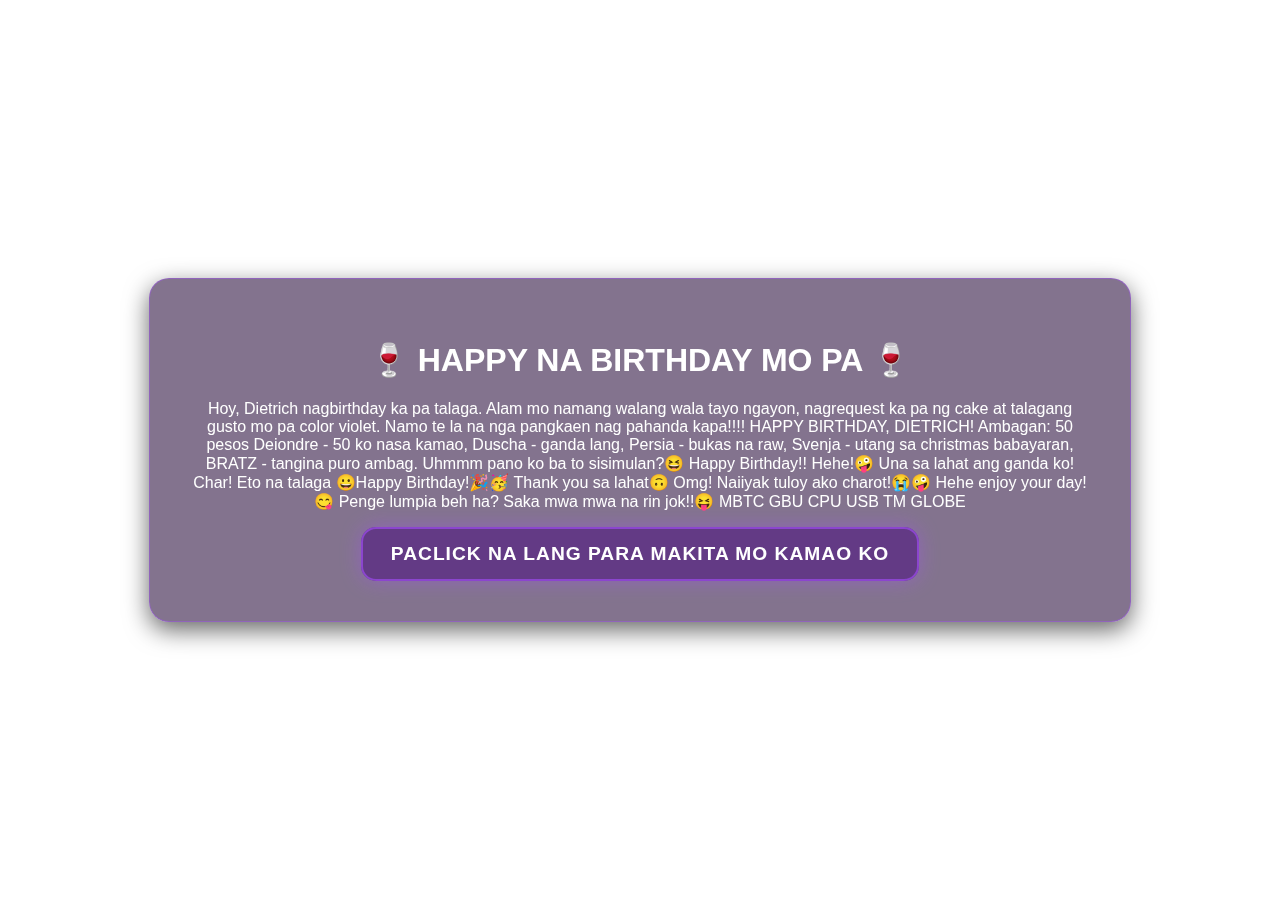
<file: index.html>
<!DOCTYPE html>
<html lang="en">
<head>
  <meta charset="UTF-8">
  <meta name="viewport" content="width=device-width, initial-scale=1.0">
  <link href="https://cdn.jsdelivr.net/npm/bootstrap@5.3.7/dist/css/bootstrap.min.css" rel="stylesheet" integrity="sha384-LN+7fdVzj6u52u30Kp6M/trliBMCMKTyK833zpbD+pXdCLuTusPj697FH4R/5mcr" crossorigin="anonymous">
    <script src="jquery-3.7.1.min.js"></script>
  <title>For Dietrich</title>
  <link rel="stylesheet" href="intro.css">
</head>
<body>
  <div class="intro">
    <h1>🍷 HAPPY NA BIRTHDAY MO PA 🍷</h1>
    <p>
    Hoy, Dietrich nagbirthday ka pa talaga. Alam mo namang walang wala tayo ngayon, nagrequest ka pa ng cake at talagang gusto mo pa color violet. Namo te la na nga pangkaen nag pahanda kapa!!!! HAPPY BIRTHDAY, DIETRICH!
    Ambagan: 50 pesos
    Deiondre - 50 ko nasa kamao, Duscha - ganda lang, Persia - bukas na raw, Svenja - utang sa christmas babayaran, BRATZ - tangina puro ambag. Uhmmm pano ko ba to sisimulan?😆 Happy Birthday!! Hehe!🤪 Una sa lahat ang ganda ko! Char! Eto na talaga 😀Happy Birthday!🎉🥳 Thank you sa lahat🙃 Omg! Naiiyak tuloy ako charot!😭🤪 Hehe enjoy your day!😋 Penge lumpia beh ha? Saka mwa mwa na rin jok!!😝 MBTC GBU CPU USB TM GLOBE

    </p>
    <a href="hbd.html" class="enter-btn">Paclick na lang para makita mo kamao ko</a>
  </div>
</body>
</html>
</file>
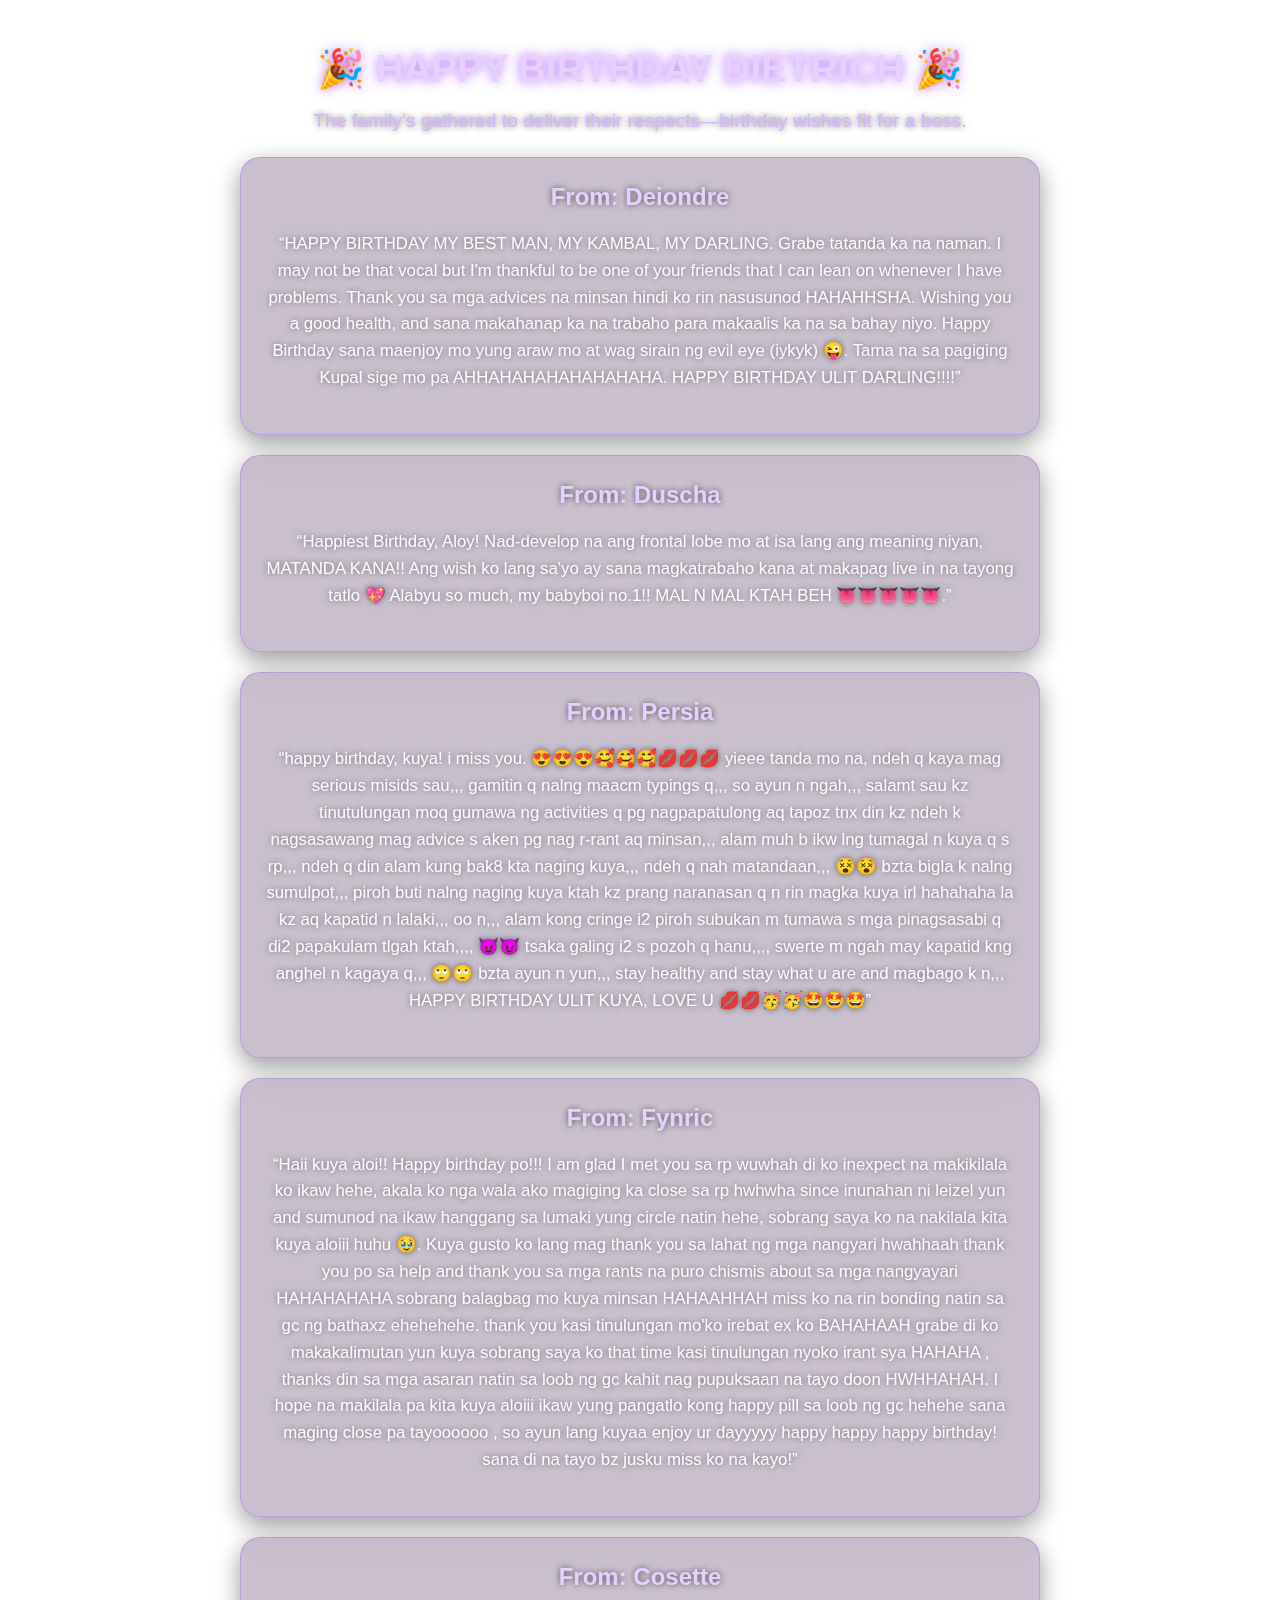
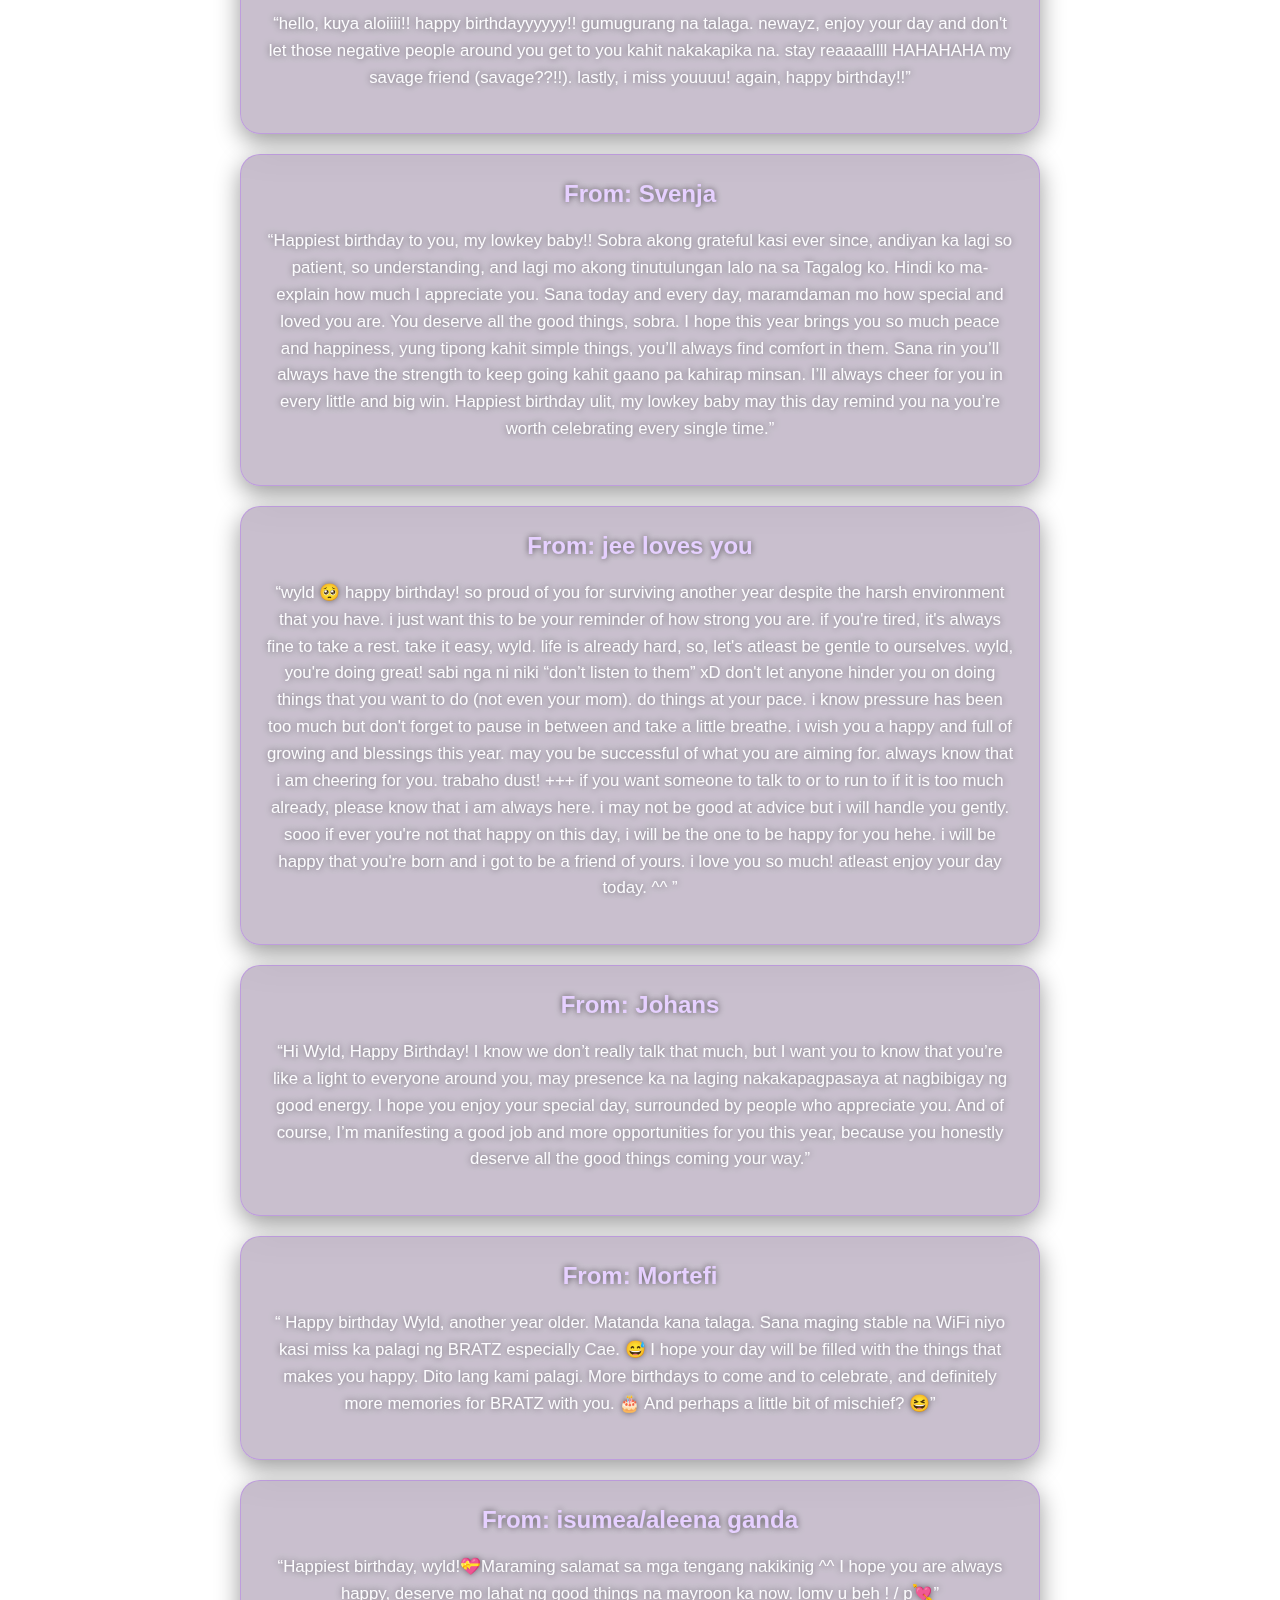
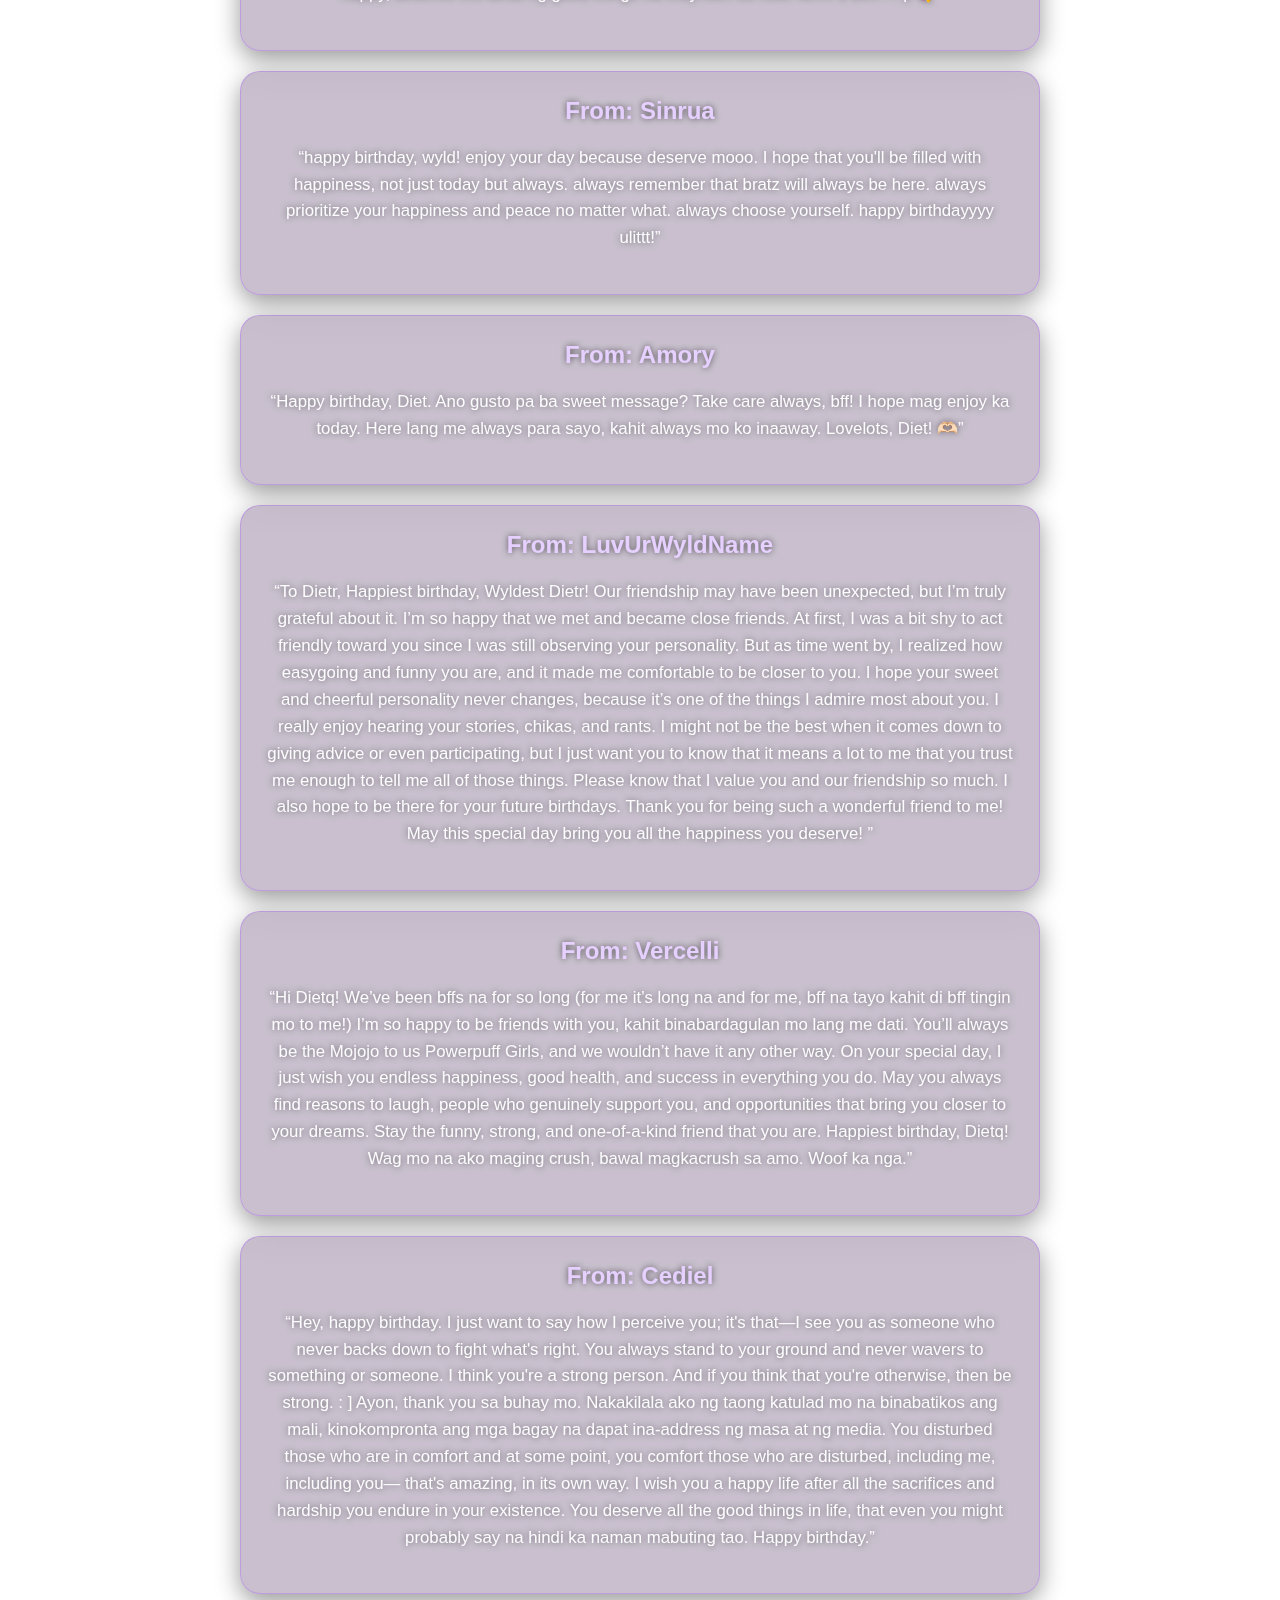
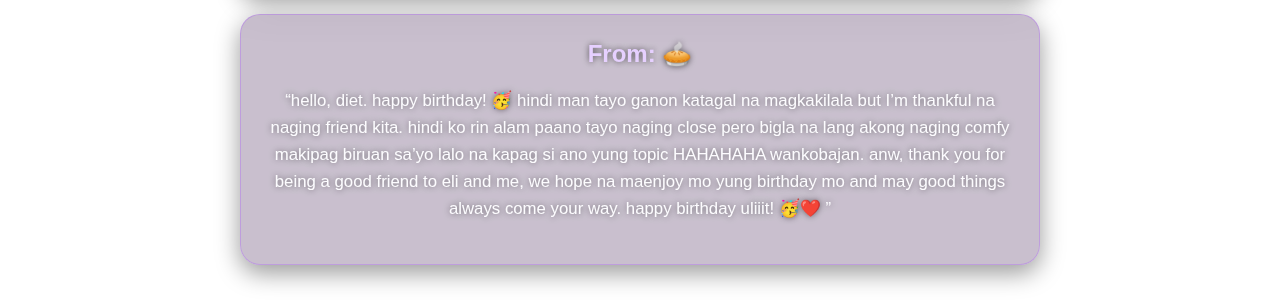
<file: hbd.html>
<!DOCTYPE html>
<html lang="en">
<head>
    <meta charset="UTF-8">
    <meta name="viewport" content="width=device-width, initial-scale=1.0">
    <link href="https://cdn.jsdelivr.net/npm/bootstrap@5.3.7/dist/css/bootstrap.min.css" rel="stylesheet" integrity="sha384-LN+7fdVzj6u52u30Kp6M/trliBMCMKTyK833zpbD+pXdCLuTusPj697FH4R/5mcr" crossorigin="anonymous">
    <script src="jquery-3.7.1.min.js"></script>
    <link rel="stylesheet" href="hbd.css">
    <title>FOR DIETRICH</title>
</head>
<body>
  <div class="container">
    <h1>🎉 HAPPY BIRTHDAY DIETRICH 🎉</h1>
    <p class="subtitle">The family’s gathered to deliver their respects—birthday wishes fit for a boss.</p>

    <!-- Message Box 1 -->
    <div class="form-box">
      <h2>From: Deiondre</h2>
      <p class="form-message">“HAPPY BIRTHDAY MY BEST MAN, MY KAMBAL, MY DARLING. Grabe tatanda ka na naman. I may not be that vocal but I'm thankful to be one of your friends that I can lean on whenever I have problems. Thank you sa mga advices na minsan hindi ko rin nasusunod HAHAHHSHA. Wishing you a good health, and sana makahanap ka na trabaho para makaalis ka na sa bahay niyo. Happy Birthday sana maenjoy mo yung araw mo at wag sirain ng evil eye (iykyk) 😜. Tama na sa pagiging Kupal sige mo pa AHHAHAHAHAHAHAHAHA. HAPPY BIRTHDAY ULIT DARLING!!!!”</p>
    </div>

    <!-- Message Box 2 -->
    <div class="form-box">
      <h2>From: Duscha</h2>
      <p class="form-message">“Happiest Birthday, Aloy! Nad-develop na ang frontal lobe mo at isa lang ang meaning niyan, MATANDA KANA!! Ang wish ko lang sa'yo ay sana magkatrabaho kana at makapag live in na tayong tatlo 💖 Alabyu so much, my babyboi no.1!! MAL N MAL KTAH BEH 👅👅👅👅👅.”</p>
    </div>

    <div class="form-box">
      <h2>From: Persia</h2>
      <p class="form-message">“happy birthday, kuya! i miss you. 😍😍😍🥰🥰🥰💋💋💋 yieee tanda mo na, ndeh q kaya mag serious misids sau,,, gamitin q nalng maacm typings q,,, so ayun n ngah,,, salamt sau kz tinutulungan moq gumawa ng activities q pg nagpapatulong aq tapoz tnx din kz ndeh k nagsasawang mag advice s aken pg nag r-rant aq minsan,,, alam muh b ikw lng tumagal n kuya q s rp,,, ndeh q din alam kung bak8 kta naging kuya,,, ndeh q nah matandaan,,, 😵😵 bzta bigla k nalng sumulpot,,, piroh buti nalng naging kuya ktah kz prang naranasan q n rin magka kuya irl hahahaha la kz aq kapatid n lalaki,,, oo n,,, alam kong cringe i2 piroh subukan m tumawa s mga pinagsasabi q di2 papakulam tlgah ktah,,,, 😈😈 tsaka galing i2 s pozoh q hanu,,,, swerte m ngah may kapatid kng anghel n kagaya q,,, 🙄🙄 bzta ayun n yun,,, stay healthy and stay what u are and magbago k n,,, HAPPY BIRTHDAY ULIT KUYA, LOVE U 💋💋🥳🥳🤩🤩🤩”</p>
    </div>

      <div class="form-box">
      <h2>From: Fynric</h2>
      <p class="form-message">“Haii kuya aloi!! Happy birthday po!!! I am glad I met you sa rp wuwhah di ko inexpect na makikilala ko ikaw hehe, akala ko nga wala ako magiging ka close sa rp hwhwha since inunahan ni leizel yun and sumunod na ikaw hanggang sa lumaki yung circle natin hehe, sobrang saya ko na nakilala kita kuya aloiii huhu 🥹. Kuya gusto ko lang mag thank you sa lahat ng mga nangyari hwahhaah thank you po sa help and thank you sa mga rants na puro chismis about sa mga nangyayari HAHAHAHAHA sobrang balagbag mo kuya minsan HAHAAHHAH miss ko na rin bonding natin sa gc ng bathaxz ehehehehe. thank you kasi tinulungan mo'ko irebat ex ko BAHAHAAH grabe di ko makakalimutan yun kuya sobrang saya ko that time kasi tinulungan nyoko irant sya HAHAHA , thanks din sa mga asaran natin sa loob ng gc kahit nag pupuksaan na tayo doon HWHHAHAH. I hope na makilala pa kita kuya aloiii ikaw yung pangatlo kong happy pill sa loob ng gc hehehe sana maging close pa tayoooooo , so ayun lang kuyaa enjoy ur dayyyyy happy happy happy birthday! sana di na tayo bz jusku miss ko na kayo!”</p>
    </div>


    <div class="form-box">
      <h2>From: Cosette</h2>
      <p class="form-message">“hello, kuya aloiiii!! happy birthdayyyyyy!! gumugurang na talaga. newayz, enjoy your day and don't let those negative people around you get to you kahit nakakapika na. stay reaaaallll HAHAHAHA my savage friend (savage??!!). lastly, i miss youuuu! again, happy birthday!!”</p>
    </div>

    <div class="form-box">
      <h2>From: Svenja</h2>
      <p class="form-message">“Happiest birthday to you, my lowkey baby!!
Sobra akong grateful kasi ever since, andiyan ka lagi so patient, so understanding, and lagi mo akong tinutulungan lalo na sa Tagalog ko. Hindi ko ma-explain how much I appreciate you. Sana today and every day, maramdaman mo how special and loved you are. You deserve all the good things, sobra.

I hope this year brings you so much peace and happiness, yung tipong kahit simple things, you’ll always find comfort in them. Sana rin you’ll always have the strength to keep going kahit gaano pa kahirap minsan. I’ll always cheer for you in every little and big win. Happiest birthday ulit, my lowkey baby may this day remind you na you’re worth celebrating every single time.”</p>
    </div>

    <div class="form-box">
      <h2>From:  jee loves you </h2>
      <p class="form-message">“wyld 🥺 happy birthday! so proud of you for surviving another year despite the harsh environment that you have. i just want this to be your reminder of how strong you are. if you're tired, it's always fine to take a rest. take it easy, wyld. life is already hard, so, let's atleast be gentle to ourselves. wyld, you're doing great! sabi nga ni niki “don’t listen to them” xD don't let anyone hinder you on doing things that you want to do (not even your mom). do things at your pace. i know pressure has been too much but don't forget to pause in between and take a little breathe. i wish you a happy and full of growing and blessings this year. may you be successful of what you are aiming for. always know that i am cheering for you. trabaho dust! +++ if you want someone to talk to or to run to if it is too much already, please know that i am always here. i may not be good at advice but i will handle you gently. sooo if ever you're not that happy on this day, i will be the one to be happy for you hehe. i will be happy that you're born and i got to be a friend of yours. i love you so much! atleast enjoy your day today. ^^
”</p>
    </div>

    <div class="form-box">
      <h2>From: Johans</h2>
      <p class="form-message">“Hi Wyld, Happy Birthday! I know we don’t really talk that much, but I want you to know that you’re like a light to everyone around you, may presence ka na laging nakakapagpasaya at nagbibigay ng good energy. I hope you enjoy your special day, surrounded by people who appreciate you. And of course, I’m manifesting a good job and more opportunities for you this year, because you honestly deserve all the good things coming your way.”</p>
    </div>

    <div class="form-box">
      <h2>From: Mortefi</h2>
      <p class="form-message">“
Happy birthday Wyld, another year older. Matanda kana talaga. Sana maging stable na WiFi niyo kasi miss ka palagi ng BRATZ especially Cae. 😅 I hope your day will be filled with the things that makes you happy. Dito lang kami palagi. More birthdays to come and to celebrate, and definitely more memories for BRATZ with you. 🎂 And perhaps a little bit of mischief? 😆”</p>
    </div>

    <div class="form-box">
      <h2>From: isumea/aleena ganda</h2>
      <p class="form-message">“Happiest birthday, wyld!💝Maraming salamat sa mga tengang nakikinig ^^ I hope you are always happy, deserve mo lahat ng good things na mayroon ka now. lomv u beh ! / p💘”</p>
    </div>

    <div class="form-box">
      <h2>From: Sinrua</h2>
      <p class="form-message">“happy birthday,  wyld! enjoy your day because deserve mooo. I hope that you'll be filled with happiness, not just today but always. always remember that bratz will always be here. always prioritize your happiness and peace no matter what. always choose yourself. happy birthdayyyy ulittt!”</p>
    </div>

    <div class="form-box">
      <h2>From: Amory</h2>
      <p class="form-message">“Happy birthday, Diet. Ano gusto pa ba sweet message? Take care always, bff! I hope mag enjoy ka today. Here lang me always para sayo, kahit always mo ko inaaway. Lovelots, Diet! 🫶🏻”</p>
    </div>

    <div class="form-box">
      <h2>From: LuvUrWyldName</h2>
      <p class="form-message">“To Dietr,

Happiest birthday, Wyldest Dietr! Our friendship may have been unexpected, but I’m truly grateful about it. I’m so happy that we met and became close friends. At first, I was a bit shy to act friendly toward you since I was still observing your personality. But as time went by, I realized how easygoing and funny you are, and it made me comfortable to be closer to you. I hope your sweet and cheerful personality never changes, because it’s one of the things I admire most about you. I really enjoy hearing your stories, chikas, and rants. I might not be the best when it comes down to giving advice or even participating, but I just want you to know that it means a lot to me that you trust me enough to tell me all of those things. Please know that I value you and our friendship so much. I also hope to be there for your future birthdays. Thank you for being such a wonderful friend to me! May this special day bring you all the happiness you deserve!
”</p>
    </div>

    <div class="form-box">
      <h2>From: Vercelli</h2>
      <p class="form-message">“Hi Dietq! We’ve been bffs na for so long (for me it’s long na and for me, bff na tayo kahit di bff tingin mo to me!) I’m so happy to be friends with you, kahit binabardagulan mo lang me dati. You’ll always be the Mojojo to us Powerpuff Girls, and we wouldn’t have it any other way.

On your special day, I just wish you endless happiness, good health, and success in everything you do. May you always find reasons to laugh, people who genuinely support you, and opportunities that bring you closer to your dreams. Stay the funny, strong, and one-of-a-kind friend that you are. 

Happiest birthday, Dietq! Wag mo na ako maging crush, bawal magkacrush sa amo. Woof ka nga.”</p>
    </div>

    <div class="form-box">
      <h2>From: Cediel</h2>
      <p class="form-message">“Hey, happy birthday. I just want to say how I perceive you; it's that—I see you as someone who never backs down to fight what's right. You always stand to your ground and never wavers to something or someone. I think you're a strong person. And if you think that you're otherwise, then be strong. : ] 

Ayon, thank you sa buhay mo. Nakakilala ako ng taong katulad mo na binabatikos ang mali, kinokompronta ang mga bagay na dapat ina-address ng masa at ng media. You disturbed those who are in comfort and at some point, you comfort those who are disturbed, including me, including you— that's amazing, in its own way. I wish you a happy life after all the sacrifices and hardship you endure in your existence. You deserve all the good things in life, that even you might probably say na hindi ka naman mabuting tao. Happy birthday.”</p>
    </div>

    <div class="form-box">
      <h2>From: 🥧</h2>
      <p class="form-message">“hello, diet. happy birthday! 🥳 hindi man tayo ganon katagal na magkakilala but I’m thankful na naging friend kita. hindi ko rin alam paano tayo naging close pero bigla na lang akong naging comfy makipag biruan sa’yo lalo na kapag si ano yung topic HAHAHAHA wankobajan. anw, thank you for being a good friend to eli and me, we hope na maenjoy mo yung birthday mo and may good things always come your way. happy birthday uliiit! 🥳❤️ ”</p>
    </div>

  </div>
</body>
</html>
</file>
<file: intro.css>
body {
  font-family: Arial, sans-serif;
  background-image: url("https://i.pinimg.com/1200x/da/d5/c5/dad5c5600493e45f0c5026d204cf79fd.jpg");
  background-repeat: no-repeat;
  background-size: cover;
  margin: 0;
  padding: 0;
  display: flex;
  justify-content: center;
  align-items: center;
  min-height: 100vh;
}

.intro {
  background: rgba(30, 0, 50, 0.55); /* darker violet glass */
  border-radius: 20px;
  padding: 40px;
  text-align: center;
  color: #fff;
  box-shadow: 0 8px 25px rgba(0,0,0,0.6);
  backdrop-filter: blur(12px);
  -webkit-backdrop-filter: blur(12px);
  border: 1px solid rgba(166, 77, 255, 0.4);
  max-width: 900px;
}

/* Text contrast */
.intro-text h1 {
  font-size: 2.4rem;
  margin-bottom: 15px;
  color: #e6d0ff; /* brighter violet */
  text-shadow: 0 0 8px rgba(0,0,0,0.7);
}

.intro-text p {
  font-size: 1.2rem;
  line-height: 1.6;
  opacity: 0.95;
  color: #fdfcff;
  text-shadow: 0 0 6px rgba(0,0,0,0.6); /* makes text readable on busy bg */
}

/* Button */
.enter-btn {
  display: inline-block;
  padding: 14px 28px;
  font-size: 1.2rem;
  font-weight: bold;
  color: #fff;
  background: rgba(166, 77, 255, 0.25); 
  border: 2px solid rgba(166, 77, 255, 0.6);
  border-radius: 15px;
  text-decoration: none;
  text-transform: uppercase;
  letter-spacing: 1px;
  backdrop-filter: blur(10px);
  -webkit-backdrop-filter: blur(10px);
  box-shadow: 0 0 20px rgba(166, 77, 255, 0.4);
  transition: all 0.3s ease-in-out;
}

.enter-btn:hover {
  background: rgba(166, 77, 255, 0.4);
  box-shadow: 0 0 30px rgba(166, 77, 255, 0.8);
}

.enter-btn:active {
  background: rgba(166, 77, 255, 0.6);
  box-shadow: 0 0 40px rgba(166, 77, 255, 1);
  transform: scale(0.97);
}
</file>
<file: hbd.css>
body {
  font-family: Arial, sans-serif;
  background-image: url("https://i.pinimg.com/1200x/da/d5/c5/dad5c5600493e45f0c5026d204cf79fd.jpg");
  background-repeat: no-repeat;
  background-size: cover;
  margin: 0;
  padding: 0;
  display: flex;
  justify-content: center;
  align-items: flex-start;
  min-height: 100vh;
}

.container {
  max-width: 800px;
  padding: 20px;
  text-align: center;
}

h1 {
  font-size: 2.4em;
  margin-bottom: 15px;
  color: #e6d0ff; /* brighter violet for the title */
  text-shadow: 0 0 12px rgba(166, 77, 255, 0.8);
}

.subtitle {
  text-align: center;
  color: #d8b4ff; /* softer violet for subtitle */
  font-size: 1.2em;
  margin-bottom: 25px;
  text-shadow: 0 0 6px rgba(0,0,0,0.6);
}

/* Frosted Glass Form Box */
.form-box {
  background: rgba(40, 0, 60, 0.25); /* subtle violet tint instead of plain white */
  border-radius: 20px;
  padding: 25px;
  margin: 20px 0;
  box-shadow: 0 8px 25px rgba(0, 0, 0, 0.4);
  backdrop-filter: blur(12px); /* frosted glass effect */
  -webkit-backdrop-filter: blur(12px);
  border: 1px solid rgba(166, 77, 255, 0.3);
  transition: all 0.3s ease-in-out;
}

/* Glow on hover */
.form-box:hover {
  box-shadow: 0 0 25px rgba(166, 77, 255, 0.7);
}

/* Subtitle inside form */
.form-box h2 {
  margin-top: 0;
  font-size: 1.5em;
  color: #e6d0ff;
  text-shadow: 0 0 6px rgba(0, 0, 0, 0.6);
}

/* Message Text */
.form-message {
  font-size: 1.05em;
  color: #fdfcff;
  line-height: 1.6;
  text-shadow: 0 0 6px rgba(0, 0, 0, 0.5);
}
</file>
